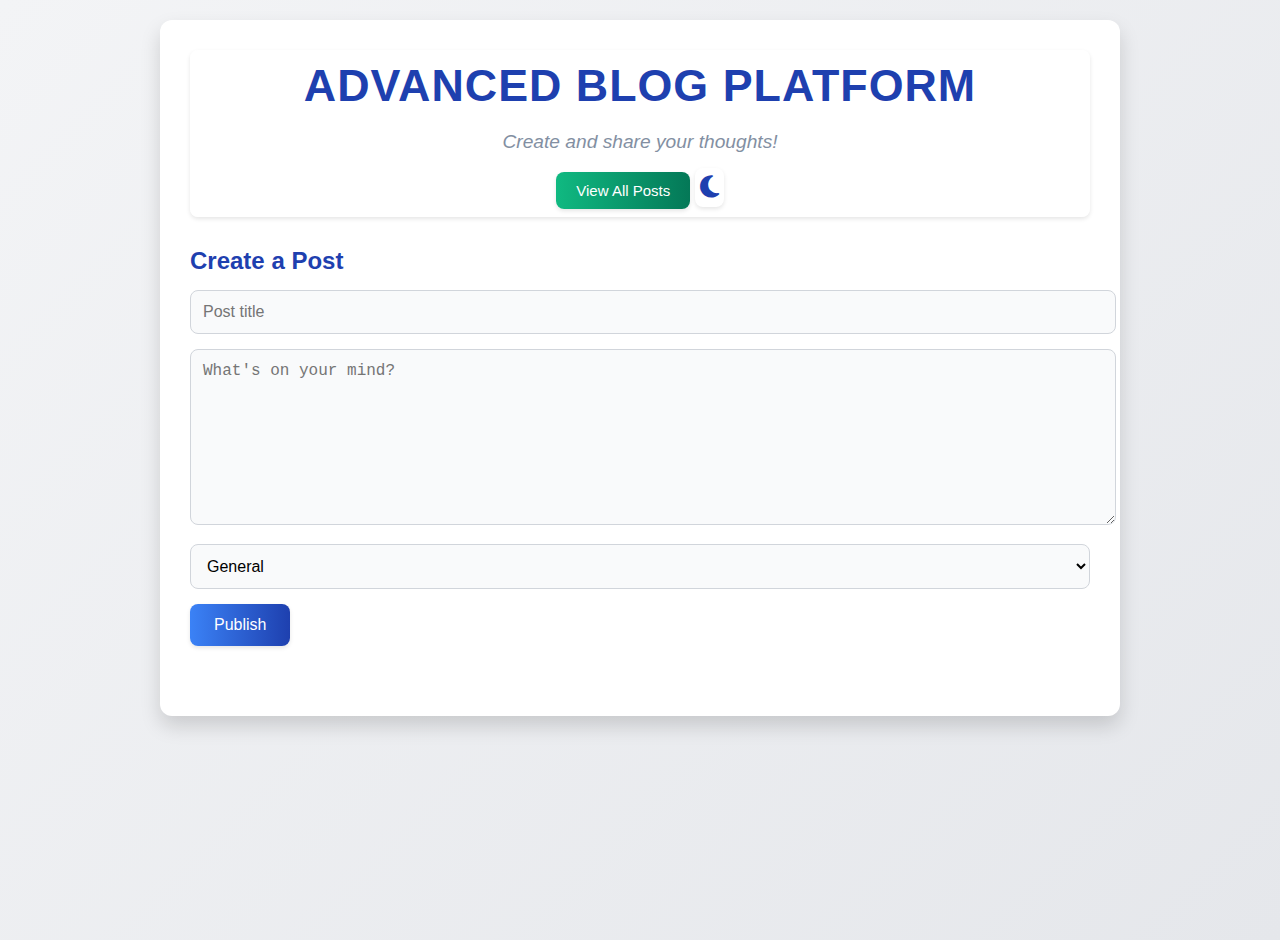
<file: index.html>
<!DOCTYPE html>
<html lang="en">
<head>
    <meta charset="UTF-8">
    <meta name="viewport" content="width=device-width, initial-scale=1.0">
    <title>Advanced Blog Platform - Create Post</title>
    <link rel="stylesheet" href="styles.css">
    <link rel="stylesheet" href="https://cdnjs.cloudflare.com/ajax/libs/font-awesome/6.4.0/css/all.min.css">
</head>
<body>
    <div class="container">
        <header>
            <h1>Advanced Blog Platform</h1>
            <p>Create and share your thoughts!</p>
            <div class="header-actions">
                <a href="posts.html" class="view-posts-btn">View All Posts</a>
                <button id="themeToggle" aria-label="Toggle theme"><i class="fas fa-moon"></i></button>
            </div>
        </header>
        <div class="post-form">
            <h2>Create a Post</h2>
            <input type="text" id="postTitle" placeholder="Post title" maxlength="100">
            <textarea id="postContent" placeholder="What's on your mind?" maxlength="1000"></textarea>
            <select id="postCategory" aria-label="Select post category">
                <option value="General">General</option>
                <option value="Tech">Tech</option>
                <option value="Lifestyle">Lifestyle</option>
                <option value="News">News</option>
            </select>
            <button onclick="addPost()">Publish</button>
        </div>
        <div class="post-list" id="postList"></div>
    </div>
    <div class="modal" id="editModal">
        <div class="modal-content">
            <h2>Edit Post</h2>
            <input type="text" id="editTitle" placeholder="Post title" maxlength="100">
            <textarea id="editContent" placeholder="Post content" maxlength="1000"></textarea>
            <select id="editCategory" aria-label="Select post category">
                <option value="General">General</option>
                <option value="Tech">Tech</option>
                <option value="Lifestyle">Lifestyle</option>
                <option value="News">News</option>
            </select>
            <div class="modal-buttons">
                <button onclick="saveEdit()">Save</button>
                <button onclick="closeModal()">Cancel</button>
            </div>
        </div>
    </div>
    <script src="script.js"></script>
</body>
</html>
</file>
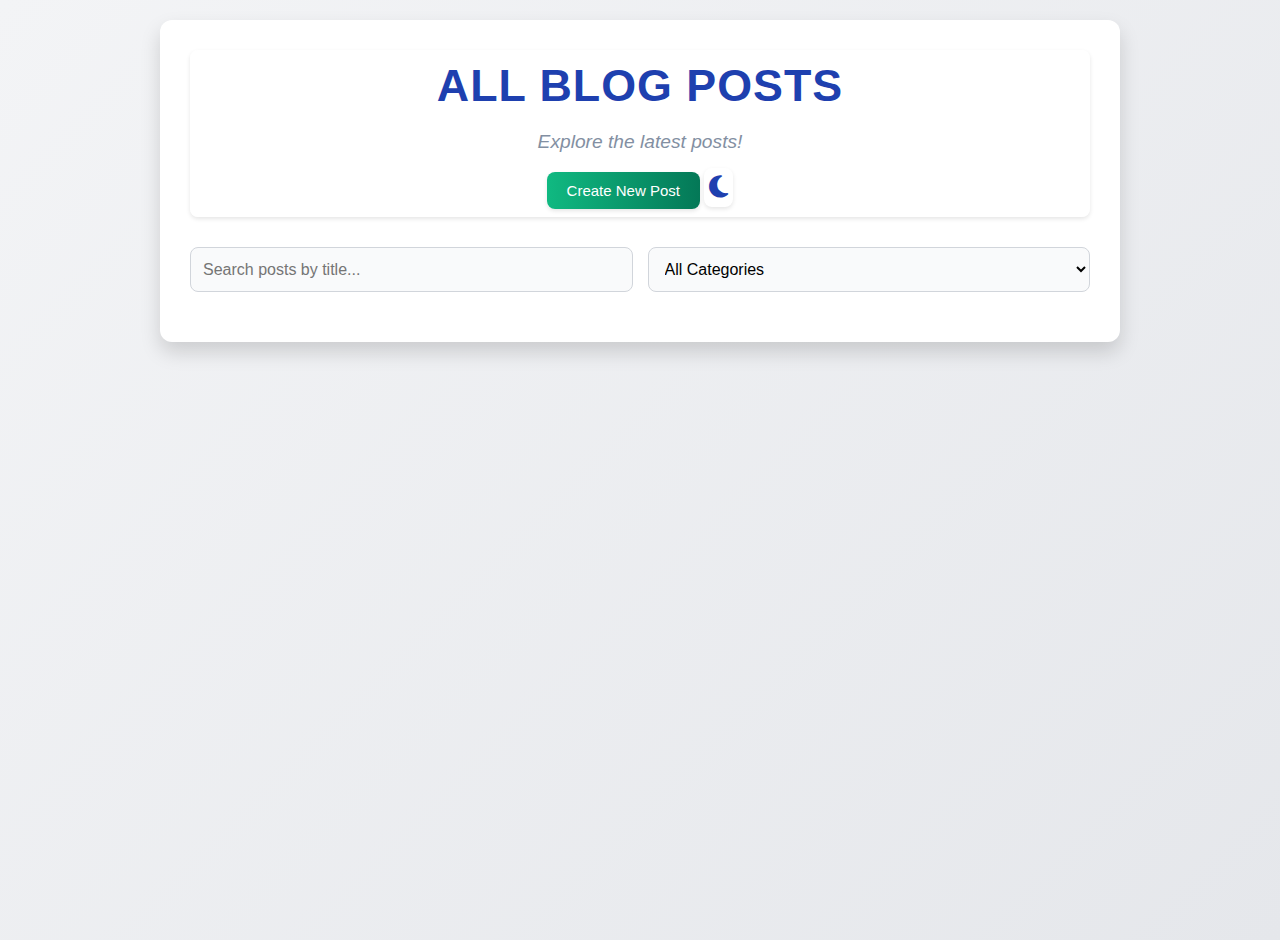
<file: posts.html>
<!DOCTYPE html>
<html lang="en">
<head>
    <meta charset="UTF-8">
    <meta name="viewport" content="width=device-width, initial-scale=1.0">
    <title>Advanced Blog Platform - All Posts</title>
    <link rel="stylesheet" href="styles.css">
    <link rel="stylesheet" href="https://cdnjs.cloudflare.com/ajax/libs/font-awesome/6.4.0/css/all.min.css">
</head>
<body>
    <div class="container">
        <header>
            <h1>All Blog Posts</h1>
            <p>Explore the latest posts!</p>
            <div class="header-actions">
                <a href="index.html" class="create-post-btn">Create New Post</a>
                <button id="themeToggle" aria-label="Toggle theme"><i class="fas fa-moon"></i></button>
            </div>
        </header>
        <div class="controls">
            <input type="text" id="searchBar" placeholder="Search posts by title..." aria-label="Search posts">
            <select id="categoryFilter" aria-label="Filter by category">
                <option value="all">All Categories</option>
                <option value="General">General</option>
                <option value="Tech">Tech</option>
                <option value="Lifestyle">Lifestyle</option>
                <option value="News">News</option>
            </select>
        </div>
        <div class="post-list" id="postList"></div>
    </div>
    <script src="script.js"></script>
</body>
</html>
</file>
<file: styles.css>
body {
    font-family: 'Inter', -apple-system, BlinkMacSystemFont, sans-serif;
    background: linear-gradient(135deg, #f3f4f6, #e5e7eb);
    min-height: 100vh;
    margin: 0;
    padding: 20px;
    display: flex;
    justify-content: center;
    align-items: flex-start;
    transition: background 0.3s;
}

body.dark {
    background: linear-gradient(135deg, #1f2937, #374151);
    color: #e5e7eb;
}

.container {
    max-width: 900px;
    width: 100%;
    background: white;
    border-radius: 12px;
    box-shadow: 0 10px 20px rgba(0, 0, 0, 0.15);
    padding: 30px;
    animation: fadeIn 0.5s ease-in;
}

body.dark .container {
    background: #1e293b;
}

@keyframes fadeIn {
    from { opacity: 0; transform: translateY(-20px); }
    to { opacity: 1; transform: translateY(0); }
}

header {
    text-align: center;
    margin-bottom: 30px;
    display: flex;
    justify-content: center;
    align-items: center;
    flex-wrap: wrap;
    gap: 15px;
    padding: 10px 20px;
    background: linear-gradient(90deg, rgba(255, 255, 255, 0.9), rgba(255, 255, 255, 0.7));
    border-radius: 8px;
    box-shadow: 0 2px 4px rgba(0, 0, 0, 0.1);
}

body.dark header {
    background: linear-gradient(90deg, rgba(30, 41, 59, 0.9), rgba(30, 41, 59, 0.7));
}

header h1 {
    color: #1e40af;
    font-size: 2.8em;
    margin: 0;
    font-weight: 700;
    text-transform: uppercase;
    letter-spacing: 1px;
    flex: 1 1 auto;
    min-width: 0;
    overflow: hidden;
    text-overflow: ellipsis;
    white-space: nowrap;
}

body.dark header h1 {
    color: #60a5fa;
}

header p {
    color: #64748b;
    font-size: 1.2em;
    margin: 5px 0 0;
    flex: 0 0 100%;
    font-style: italic;
    opacity: 0.8;
}

body.dark header p {
    color: #94a3b8;
}

.view-posts-btn, .create-post-btn {
    padding: 10px 20px;
    background: linear-gradient(90deg, #10b981, #047857);
    color: white;
    text-decoration: none;
    border-radius: 8px;
    font-size: 15px;
    font-weight: 500;
    transition: transform 0.2s, background 0.3s;
    box-shadow: 0 2px 4px rgba(0, 0, 0, 0.1);
    white-space: nowrap;
}

body.dark .view-posts-btn, body.dark .create-post-btn {
    background: linear-gradient(90deg, #059669, #034e34);
}

.view-posts-btn:hover, .create-post-btn:hover {
    transform: translateY(-3px);
    background: linear-gradient(90deg, #059669, #034e34);
}

#themeToggle {
    background: none;
    border: none;
    font-size: 1.6em;
    color: #1e40af;
    cursor: pointer;
    transition: color 0.3s, transform 0.2s;
    padding: 5px;
}

body.dark #themeToggle {
    color: #60a5fa;
}

#themeToggle:hover {
    transform: rotate(15deg);
    color: #3b82f6;
}

body.dark #themeToggle:hover {
    color: #bfdbfe;
}

.controls {
    display: flex;
    gap: 15px;
    margin-bottom: 20px;
}

#searchBar, #categoryFilter {
    padding: 12px;
    border: 1px solid #d1d5db;
    border-radius: 8px;
    font-size: 16px;
    flex: 1;
    background: #f9fafb;
    transition: border-color 0.3s, background 0.3s;
}

body.dark #searchBar, body.dark #categoryFilter {
    background: #374151;
    border-color: #4b5563;
    color: #e5e7eb;
}

#searchBar:focus, #categoryFilter:focus {
    border-color: #3b82f6;
    background: white;
}

body.dark #searchBar:focus, body.dark #categoryFilter:focus {
    background: #2d3748;
}

.post-form {
    margin-bottom: 40px;
}

.post-form h2 {
    color: #1e40af;
    margin-bottom: 15px;
    font-weight: 600;
}

body.dark .post-form h2 {
    color: #60a5fa;
}

#postTitle, #postContent, #postCategory, #editTitle, #editContent, #editCategory {
    width: 100%;
    padding: 12px;
    margin-bottom: 15px;
    border: 1px solid #d1d5db;
    border-radius: 8px;
    font-size: 16px;
    transition: border-color 0.3s, box-shadow 0.3s;
    background: #f9fafb;
}

body.dark #postTitle, body.dark #postContent, body.dark #postCategory,
body.dark #editTitle, body.dark #editContent, body.dark #editCategory {
    background: #374151;
    border-color: #4b5563;
    color: #e5e7eb;
}

#postTitle:focus, #postContent:focus, #postCategory:focus,
#editTitle:focus, #editContent:focus, #editCategory:focus {
    border-color: #3b82f6;
    box-shadow: 0 0 5px rgba(59, 130, 246, 0.5);
    outline: none;
}

#postContent, #editContent {
    height: 150px;
    resize: vertical;
}

button {
    padding: 12px 24px;
    background: linear-gradient(90deg, #3b82f6, #1e40af);
    color: white;
    border: none;
    border-radius: 8px;
    cursor: pointer;
    font-size: 16px;
    font-weight: 500;
    transition: transform 0.2s, background 0.3s;
    box-shadow: 0 2px 4px rgba(0, 0, 0, 0.1);
}

button:hover {
    transform: translateY(-3px);
    background: linear-gradient(90deg, #1e40af, #1e3a8a);
}

body.dark button {
    background: linear-gradient(90deg, #60a5fa, #3b82f6);
}

body.dark button:hover {
    background: linear-gradient(90deg, #3b82f6, #1e40af);
}

.post-list {
    display: flex;
    flex-direction: column;
    gap: 20px;
}

.post {
    background: #f8fafc;
    padding: 20px;
    border-radius: 8px;
    box-shadow: 0 4px 8px rgba(0, 0, 0, 0.1);
    animation: slideIn 0.3s ease;
    transition: transform 0.2s, box-shadow 0.2s;
}

body.dark .post {
    background: #2d3748;
}

.post:hover {
    transform: translateY(-5px);
    box-shadow: 0 6px 12px rgba(0, 0, 0, 0.15);
}

@keyframes slideIn {
    from { opacity: 0; transform: translateX(-20px); }
    to { opacity: 1; transform: translateY(0); }
}

.post img {
    width: 100%;
    height: 200px;
    object-fit: cover;
    border-radius: 8px;
    margin-bottom: 10px;
    transition: opacity 0.3s;
}

.post img:hover {
    opacity: 0.9;
}

.post h3 {
    margin: 10px 0;
    color: #1e40af;
    font-weight: 600;
}

body.dark .post h3 {
    color: #60a5fa;
}

.post p {
    margin: 0 0 10px;
    color: #334155;
    line-height: 1.6;
}

body.dark .post p {
    color: #d1d5db;
}

.post-meta {
    font-size: 12px;
    color: #64748b;
    margin-bottom: 10px;
}

body.dark .post-meta {
    color: #94a3b8;
}

.post-actions button {
    padding: 8px 16px;
    font-size: 14px;
    margin-right: 10px;
    box-shadow: 0 1px 2px rgba(0, 0, 0, 0.1);
}

.delete-btn {
    background: linear-gradient(90deg, #ef4444, #dc2626);
}

.delete-btn:hover {
    background: linear-gradient(90deg, #dc2626, #b91c1c);
}

.edit-btn {
    background: linear-gradient(90deg, #10b981, #047857);
}

.edit-btn:hover {
    background: linear-gradient(90deg, #059669, #034e34);
}

.modal {
    display: none;
    position: fixed;
    top: 0;
    left: 0;
    width: 100%;
    height: 100%;
    background: rgba(0, 0, 0, 0.6);
    justify-content: center;
    align-items: center;
    z-index: 1000;
    backdrop-filter: blur(5px);
}

.modal-content {
    background: white;
    padding: 25px;
    border-radius: 12px;
    max-width: 600px;
    width: 90%;
    animation: fadeIn 0.3s ease;
    box-shadow: 0 10px 20px rgba(0, 0, 0, 0.2);
}

body.dark .modal-content {
    background: #1e293b;
}

.modal-buttons {
    display: flex;
    gap: 10px;
    justify-content: flex-end;
}

@media (max-width: 600px) {
    .container {
        padding: 15px;
    }
    header h1 {
        font-size: 2em;
    }
    header {
        flex-direction: column;
        align-items: center;
        padding: 15px;
    }
    .view-posts-btn, .create-post-btn {
        margin-top: 10px;
        width: 100%;
        text-align: center;
    }
    #themeToggle {
        margin-top: 10px;
    }
    .controls {
        flex-direction: column;
    }
    .post img {
        height: 150px;
    }
}
</file>
